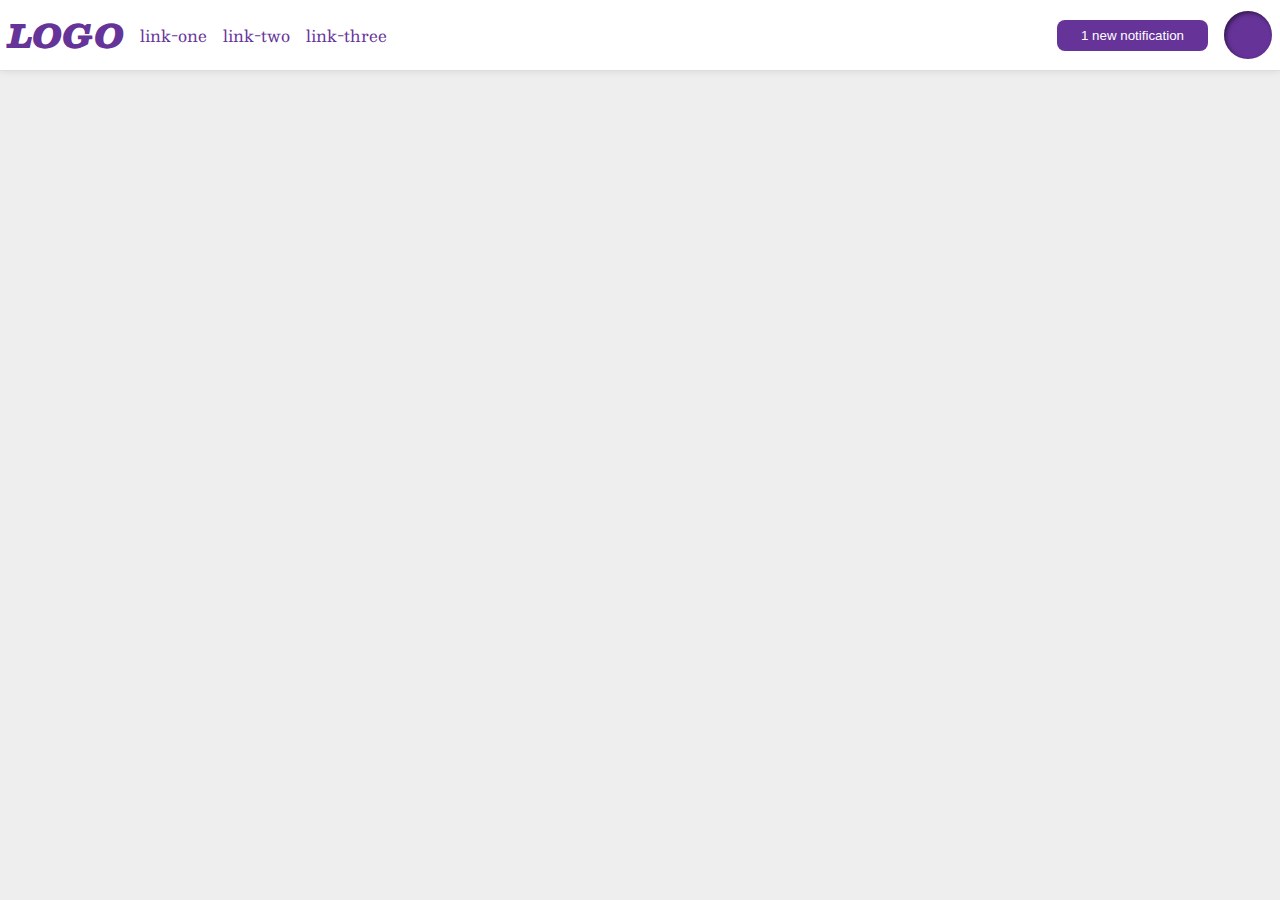
<file: flex/03-flex-header-2/index.html>
<!DOCTYPE html>
<html lang="en">
  <head>
    <meta charset="UTF-8">
    <meta http-equiv="X-UA-Compatible" content="IE=edge">
    <meta name="viewport" content="width=device-width, initial-scale=1.0">
    <title>Flex Header 2</title>
    <link rel="stylesheet" href="style.css">
  </head>
  <body>
    <div class="header">
      <div class="left">
        <div class="logo">
          LOGO
        </div>
        <ul class="links">
          <li><a href="google.com">link-one</a></li>
          <li><a href="google.com">link-two</a></li>
          <li><a href="google.com">link-three</a></li>
        </ul>
      </div>
      <div class="right">
        <button class="notifications">
          1 new notification
        </button>
        <div class="profile-image"></div>
      </div>
    </div>
  </body>
</html>
</file>
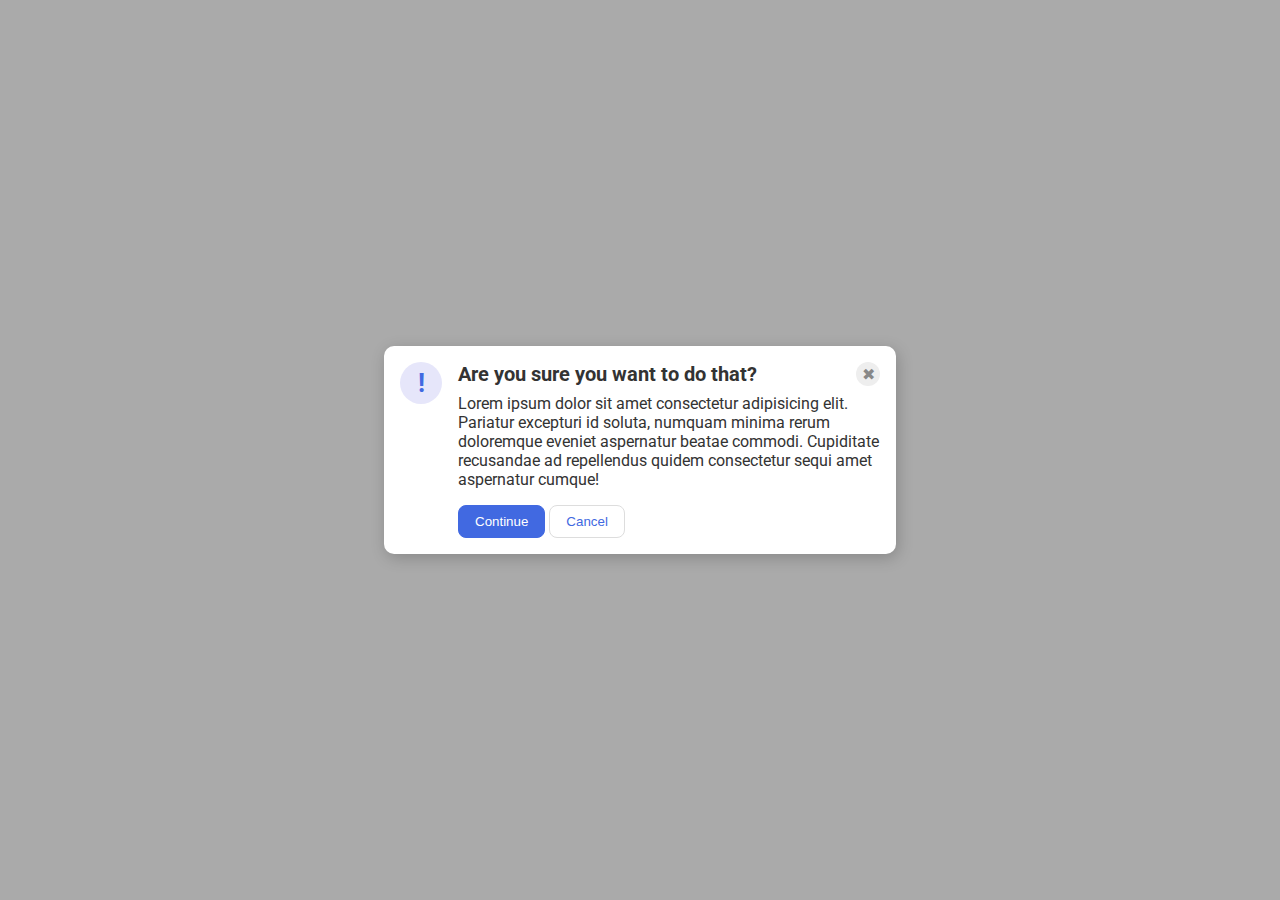
<file: flex/05-flex-modal/index.html>
<!DOCTYPE html>
<html lang="en">
  <head>
    <meta charset="UTF-8">
    <meta http-equiv="X-UA-Compatible" content="IE=edge">
    <meta name="viewport" content="width=device-width, initial-scale=1.0">
    <link rel="stylesheet" href="style.css">
    <title>Modal</title>
  </head>
  <body>
    <div class="modal">
      <div class="icon">!</div>
      <div class="container">   
        <div class="header">Are you sure you want to do that?
          <div class="close-button">✖</div>
        </div>
        <div class="text">Lorem ipsum dolor sit amet consectetur adipisicing elit. Pariatur excepturi id soluta, numquam minima rerum doloremque eveniet aspernatur beatae commodi. Cupiditate recusandae ad repellendus quidem consectetur sequi amet aspernatur cumque!</div>
        <button class="continue">Continue</button>
        <button class="cancel">Cancel</button>
      </div>
    </div>
  </body>
</html>
</file>
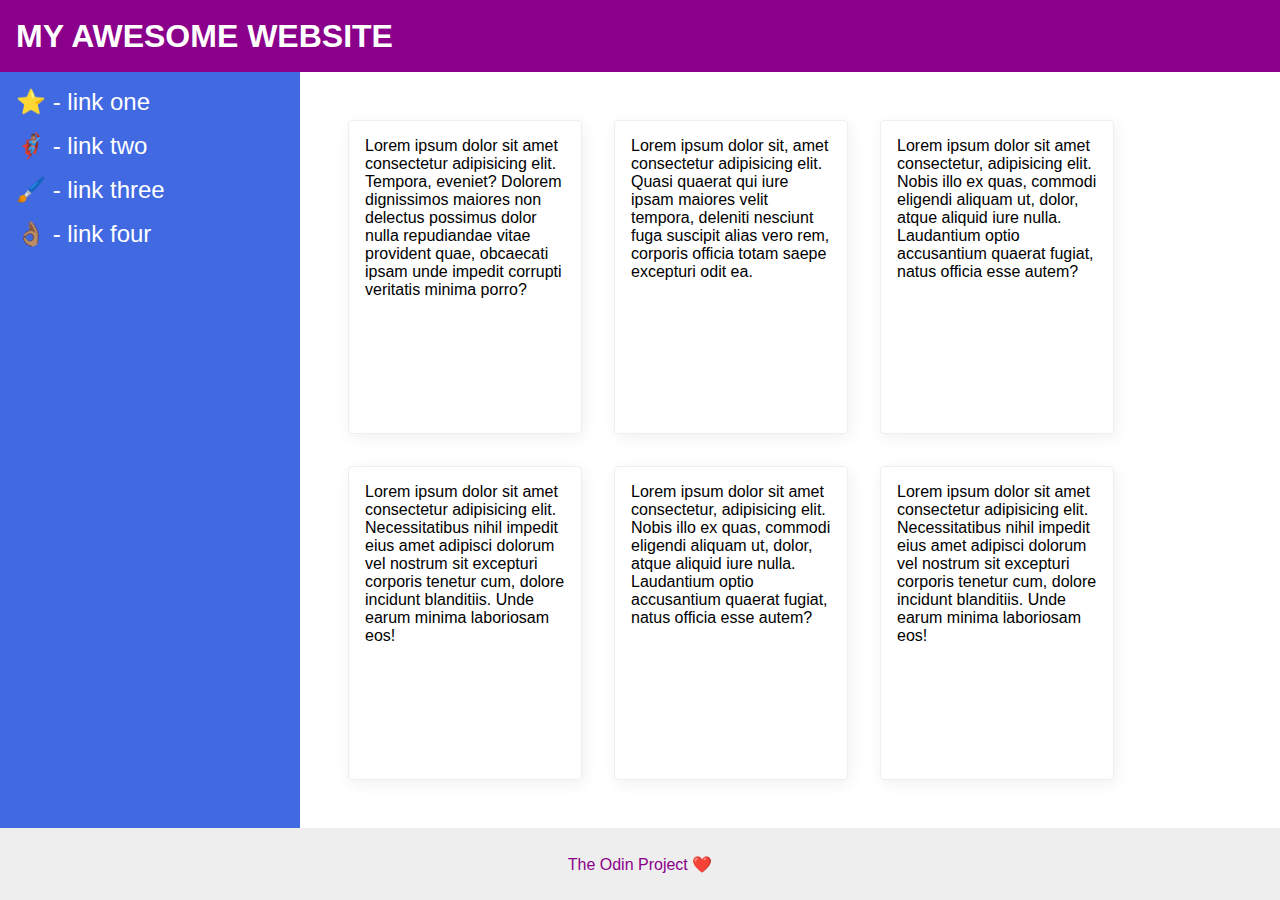
<file: flex/07-flex-layout-2/index.html>
<!DOCTYPE html>
<html lang="en">
  <head>
    <meta charset="UTF-8">
    <meta http-equiv="X-UA-Compatible" content="IE=edge">
    <meta name="viewport" content="width=device-width, initial-scale=1.0">
    <title>The Holy Grail</title>
    <link rel="stylesheet" href="style.css">
  </head>
  <body>
    <div class="header">
      MY AWESOME WEBSITE
    </div>
    <div class="content">
      <div class="sidebar">
        <ul>
          <li><a href="#">⭐ - link one</a></li>
          <li><a href="#">🦸🏽‍♂️ - link two</a></li>
          <li><a href="#">🖌️ - link three</a></li>
          <li><a href="#">👌🏽 - link four</a></li>
        </ul>
      </div>
      <div class="cards"> 
        <div class="card">Lorem ipsum dolor sit amet consectetur adipisicing elit. Tempora, eveniet? Dolorem dignissimos maiores non delectus possimus dolor nulla repudiandae vitae provident quae, obcaecati ipsam unde impedit corrupti veritatis minima porro?</div>
        <div class="card">Lorem ipsum dolor sit, amet consectetur adipisicing elit. Quasi quaerat qui iure ipsam maiores velit tempora, deleniti nesciunt fuga suscipit alias vero rem, corporis officia totam saepe excepturi odit ea.</div>
        <div class="card">Lorem ipsum dolor sit amet consectetur, adipisicing elit. Nobis illo ex quas, commodi eligendi aliquam ut, dolor, atque aliquid iure nulla. Laudantium optio accusantium quaerat fugiat, natus officia esse autem?</div>
        <div class="card">Lorem ipsum dolor sit amet consectetur adipisicing elit. Necessitatibus nihil impedit eius amet adipisci dolorum vel nostrum sit excepturi corporis tenetur cum, dolore incidunt blanditiis. Unde earum minima laboriosam eos!</div>
        <div class="card">Lorem ipsum dolor sit amet consectetur, adipisicing elit. Nobis illo ex quas, commodi eligendi aliquam ut, dolor, atque aliquid iure nulla. Laudantium optio accusantium quaerat fugiat, natus officia esse autem?</div>
        <div class="card">Lorem ipsum dolor sit amet consectetur adipisicing elit. Necessitatibus nihil impedit eius amet adipisci dolorum vel nostrum sit excepturi corporis tenetur cum, dolore incidunt blanditiis. Unde earum minima laboriosam eos!</div>
      </div>
    </div>
    <div class="footer">
      The Odin Project ❤️
    </div>
  </body>
</html>
</file>
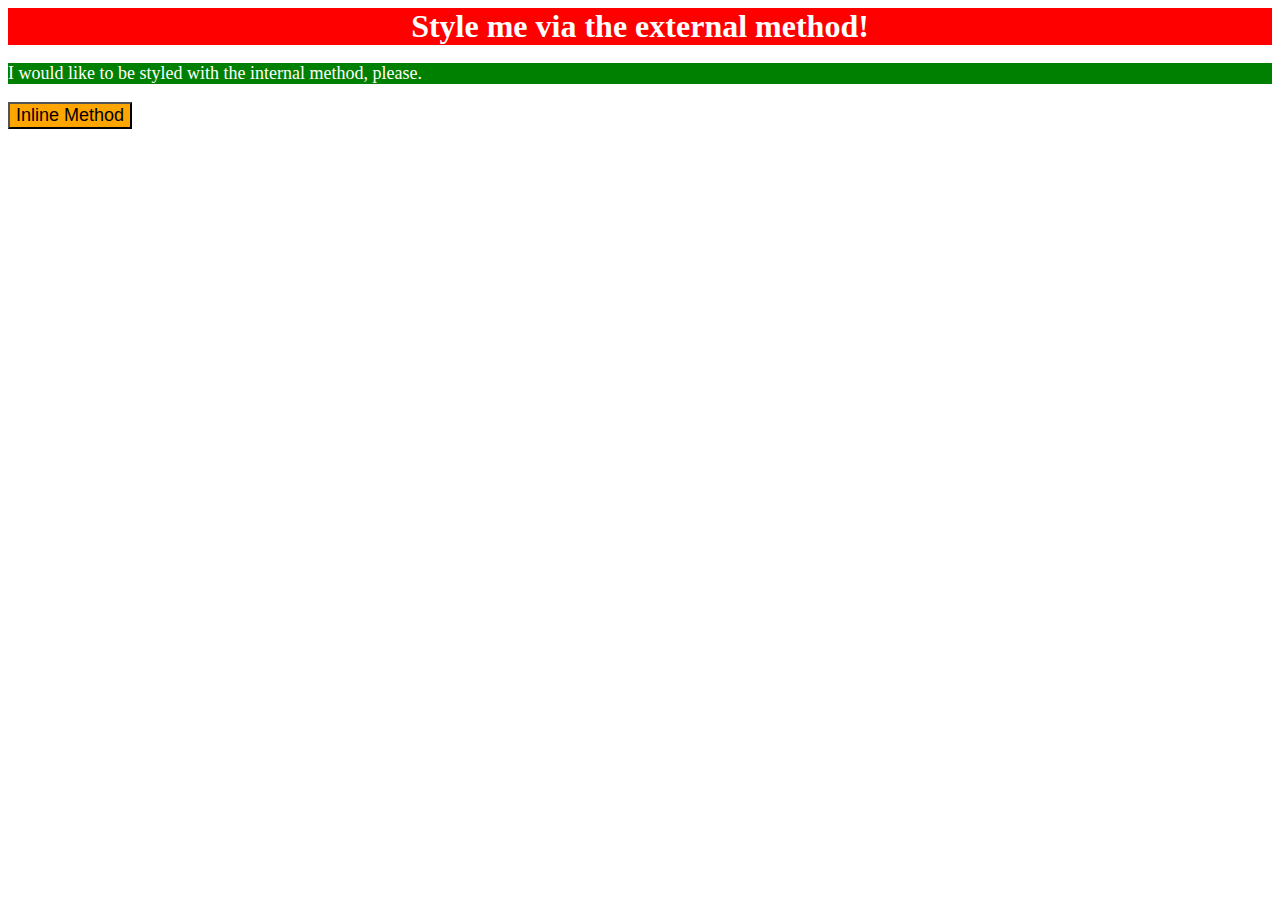
<file: foundations/01-css-methods/index.html>
<!DOCTYPE html>
<html lang="en">
  <head>
    <meta charset="UTF-8">
    <meta http-equiv="X-UA-Compatible" content="IE=edge">
    <meta name="viewport" content="width=device-width, initial-scale=1.0">
    <link rel="stylesheet" href="style.css">
    <style>
      p {
        font-size: 18px;
        background-color: green;
        color: white;
      }
    </style>
    <title>Methods for Adding CSS</title>
  </head>
  <body>
    <div>Style me via the external method!</div>
    <p>I would like to be styled with the internal method, please.</p>
    <button style="background-color: orange; font-size: 18px">Inline Method</button>
  </body>
</html>
</file>
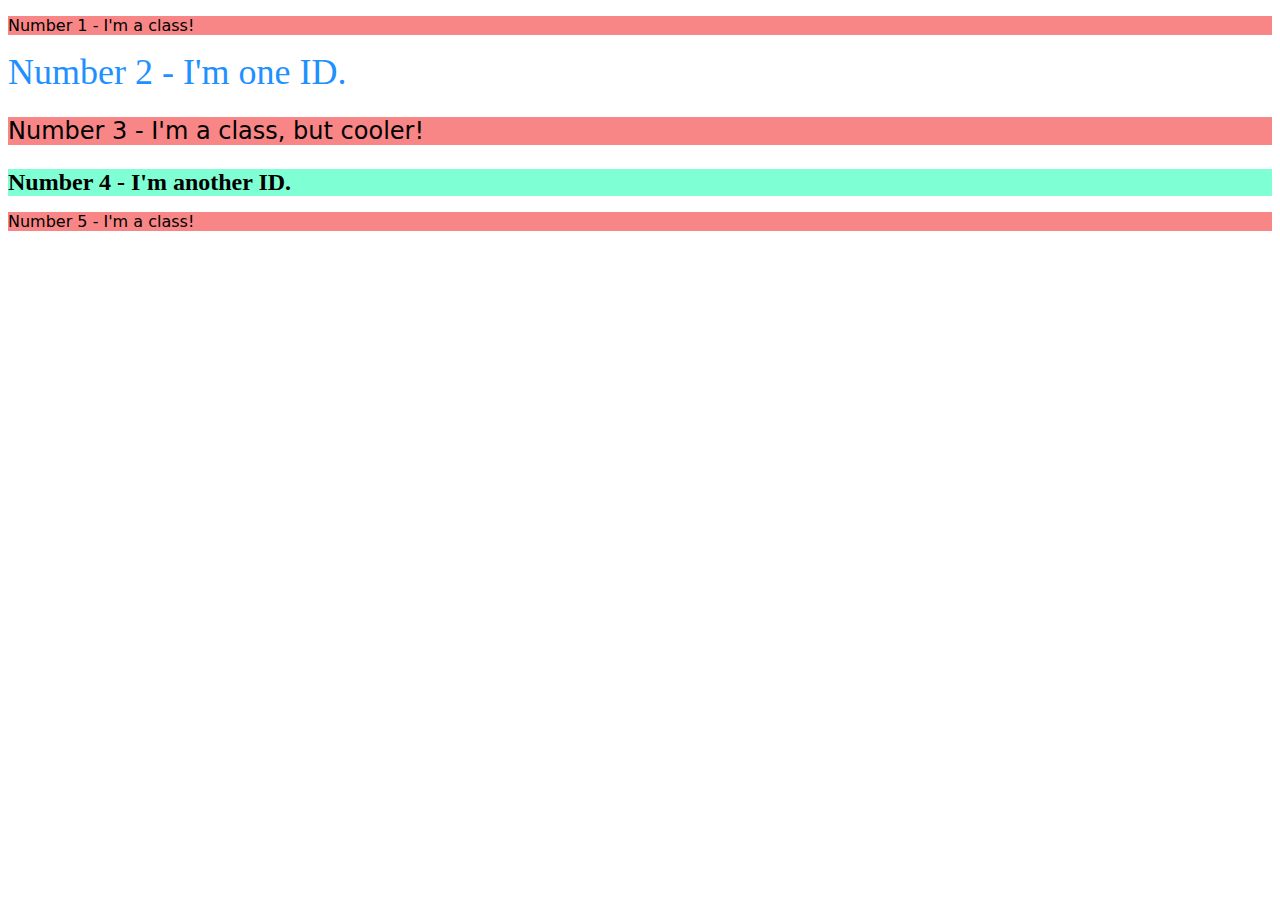
<file: foundations/02-class-id-selectors/index.html>
<!DOCTYPE html>
<html lang="en">
  <head>
    <meta charset="UTF-8">
    <meta http-equiv="X-UA-Compatible" content="IE=edge">
    <meta name="viewport" content="width=device-width, initial-scale=1.0">
    <title>Class and ID Selectors</title>
    <link rel="stylesheet" href="style.css">
  </head>
  <body>
    <p class="odd">Number 1 - I'm a class!</p>
    <div id="two">Number 2 - I'm one ID.</div>
    <p class="odd extra">Number 3 - I'm a class, but cooler!</p>
    <div id="four">Number 4 - I'm another ID.</div>
    <p class="odd">Number 5 - I'm a class!</p>
  </body>
</html>
</file>
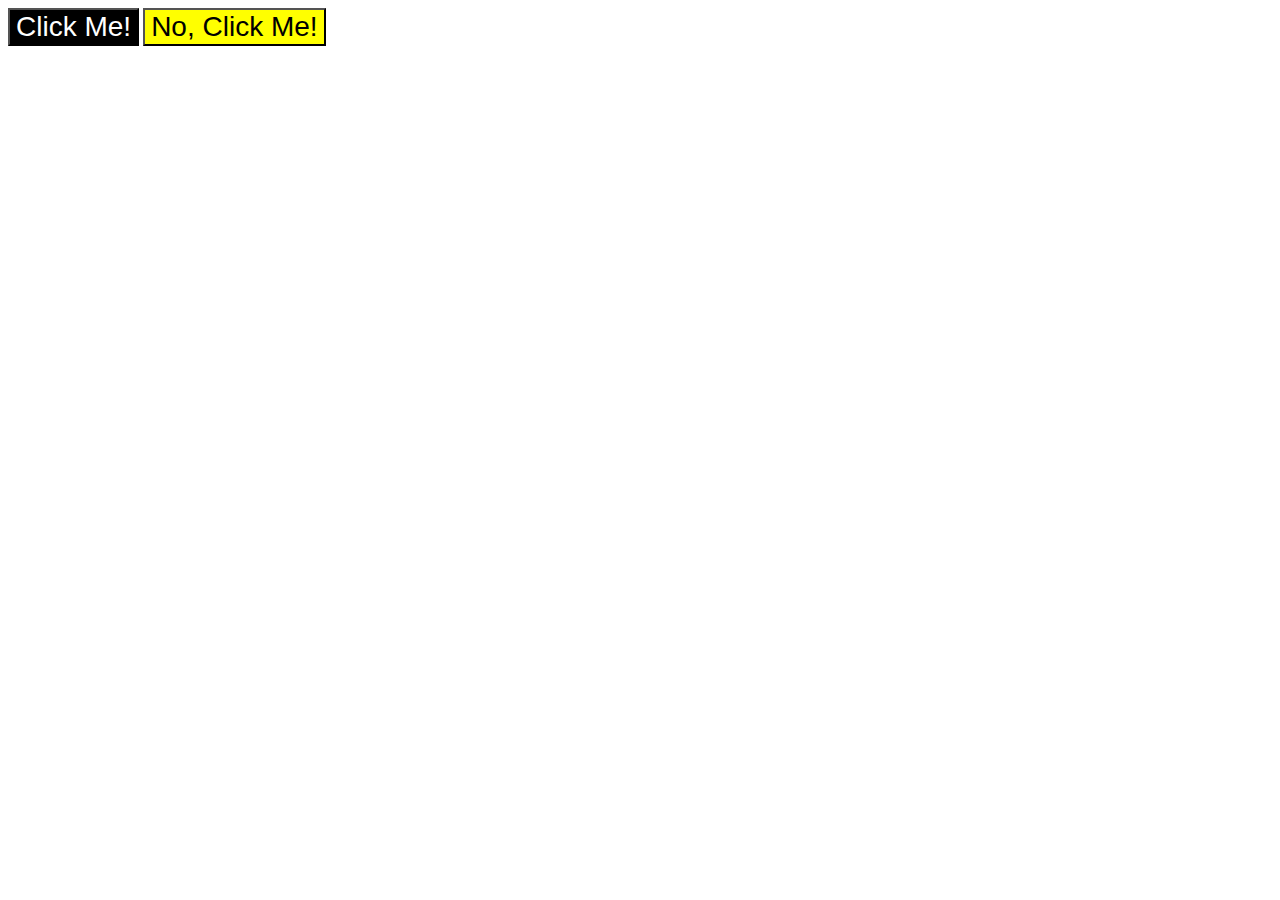
<file: foundations/03-grouping-selectors/index.html>
<!DOCTYPE html>
<html lang="en">
  <head>
    <meta charset="UTF-8">
    <meta http-equiv="X-UA-Compatible" content="IE=edge">
    <meta name="viewport" content="width=device-width, initial-scale=1.0">
    <title>Grouping Selectors</title>
    <link rel="stylesheet" href="style.css">
  </head>
  <body>
    <button class="button1">Click Me!</button>
    <button class="button2">No, Click Me!</button>
  </body>
</html>
</file>
<file: flex/03-flex-header-2/style.css>
/* this is some magical font-importing.  
you'll learn about it later. */
@import url('https://fonts.googleapis.com/css2?family=Besley:ital,wght@0,400;1,900&display=swap');

body {
  margin: 0;
  background: #eee;
  font-family: Besley, serif;
}

.header {
  background: white;
  border-bottom: 1px solid #ddd;
  box-shadow: 0 0 8px rgba(0,0,0,.1);
  display: flex;
  padding: 8px;
  justify-content: space-between;
}

.profile-image {
  background: rebeccapurple;
  box-shadow: inset 2px 2px 4px rgba(0,0,0,.5);
  border-radius: 50%;
  width: 48px;
  height: 48px;
}

.logo {
  color: rebeccapurple;
  font-size: 32px;
  font-weight: 900;
  font-style: italic;
}

button {
  border: none;
  border-radius: 8px;
  background: rebeccapurple;
  color: white;
  padding: 8px 24px;
}

a {
  /* this removes the line under our links */
  text-decoration: none;
  color: rebeccapurple;
}

ul {
  list-style-type: none;
  display: flex;
  margin: 0;
  padding: 0;
  gap: 16px;
}

.right, .left {
  display: flex;
  align-items: center;
  gap: 16px;
}
</file>
<file: flex/05-flex-modal/style.css>
@import url('https://fonts.googleapis.com/css2?family=Roboto:wght@400;700&display=swap');

html, body {
  height: 100%;
}

body {
  font-family: Roboto, sans-serif;
  margin: 0;
  background: #aaa;
  color: #333;
  /* I'll give you this one for free lol */
  display: flex;
  align-items: center;
  justify-content: center;
}

.modal {
  background: white;
  width: 480px;
  border-radius: 10px;
  box-shadow: 2px 4px 16px rgba(0,0,0,.2);
  padding: 16px;
  gap: 16px;
  display: flex;
}

.icon {
  color: royalblue;
  font-size: 26px;
  font-weight: 700;
  background: lavender;
  width: 42px;
  height: 42px;
  border-radius: 50%;
  display: flex;
  align-items: center;
  justify-content: center;
  flex-shrink: 0;
}

.close-button {
  background: #eee;
  border-radius: 50%;
  color: #888;
  font-weight: 400;
  font-size: 16px;
  height: 24px;
  width: 24px;
  display: flex;
  align-items: center;
  justify-content: center;
}

button {
  padding: 8px 16px;
  border-radius: 8px;
}

button.continue {
  background: royalblue;
  border: 1px solid royalblue;
  color: white;
}

button.cancel {
  background: white;
  border: 1px solid #ddd;
  color: royalblue;
}

.header {
  font-weight: bold;
  font-size: 20px;
  display: flex;
  justify-content: space-between;
  align-items: center;
  margin-bottom: 8px;
}

.text {
  margin-bottom: 16px;
}
</file>
<file: flex/07-flex-layout-2/style.css>
body {
  font-family: -apple-system, BlinkMacSystemFont, 'Segoe UI', Roboto, Oxygen, Ubuntu, Cantarell, 'Open Sans', 'Helvetica Neue', sans-serif;
  margin: 0;
  min-height: 100vh;
  display: flex;
  flex-direction: column;
  justify-content: space-between;
}

.header {
  height: 72px;
  background: darkmagenta;
  color: white;
  font-size: 32px;
  font-weight: 900;
  display: flex;
  align-items: center;
  padding-left: 16px;
}

.footer {
  height: 72px;
  background: #eee;
  color: darkmagenta;
  display: flex;
  justify-content: center;
  align-items: center;
}

.sidebar {
  width: 300px;
  background: royalblue;
  flex-shrink: 0;
  font-size: 24px;
}

.card {
  border: 1px solid #eee;
  box-shadow: 2px 4px 16px rgba(0,0,0,.06);
  border-radius: 4px;
}

.content {
  display: flex;
  flex: auto;
}

a {
  text-decoration: none;
  color: white;
}

ul {
  list-style: none;
  margin: 0;
  padding: 16px;
}

.cards {
  display: flex;
  flex-wrap: wrap;
  padding: 32px;
}

.card {
  width: 200px;
  margin: 16px;
  padding: 16px;
}

li {
  margin-bottom: 16px;
}
</file>
<file: foundations/01-css-methods/style.css>
div {
    background-color: red;
    color: white;
    font-size: 32px;
    text-align: center;
    font-weight: bold;
}
</file>
<file: foundations/02-class-id-selectors/style.css>
.odd {
    font-family: Verdana, "DejaVu Sans", sans-serif;
    background-color: #f88686;
}

.odd.extra {
    font-size: 24px;
}

#two {
    font-size: 36px;
    color:#1e90ff;
}

#four {
    font-size: 24px;
    font-weight: bold;
    background-color:#7fffd4;
}
</file>
<file: foundations/03-grouping-selectors/style.css>
.button1,
.button2 {
    font-family: Helvetica, "Times New Roman", sans-serif;
    font-size: 28px;
}

.button1 {
    color: #ffffff;
    background-color: #000000;
}

.button2 {
    background-color: #ffff00;
}
</file>
